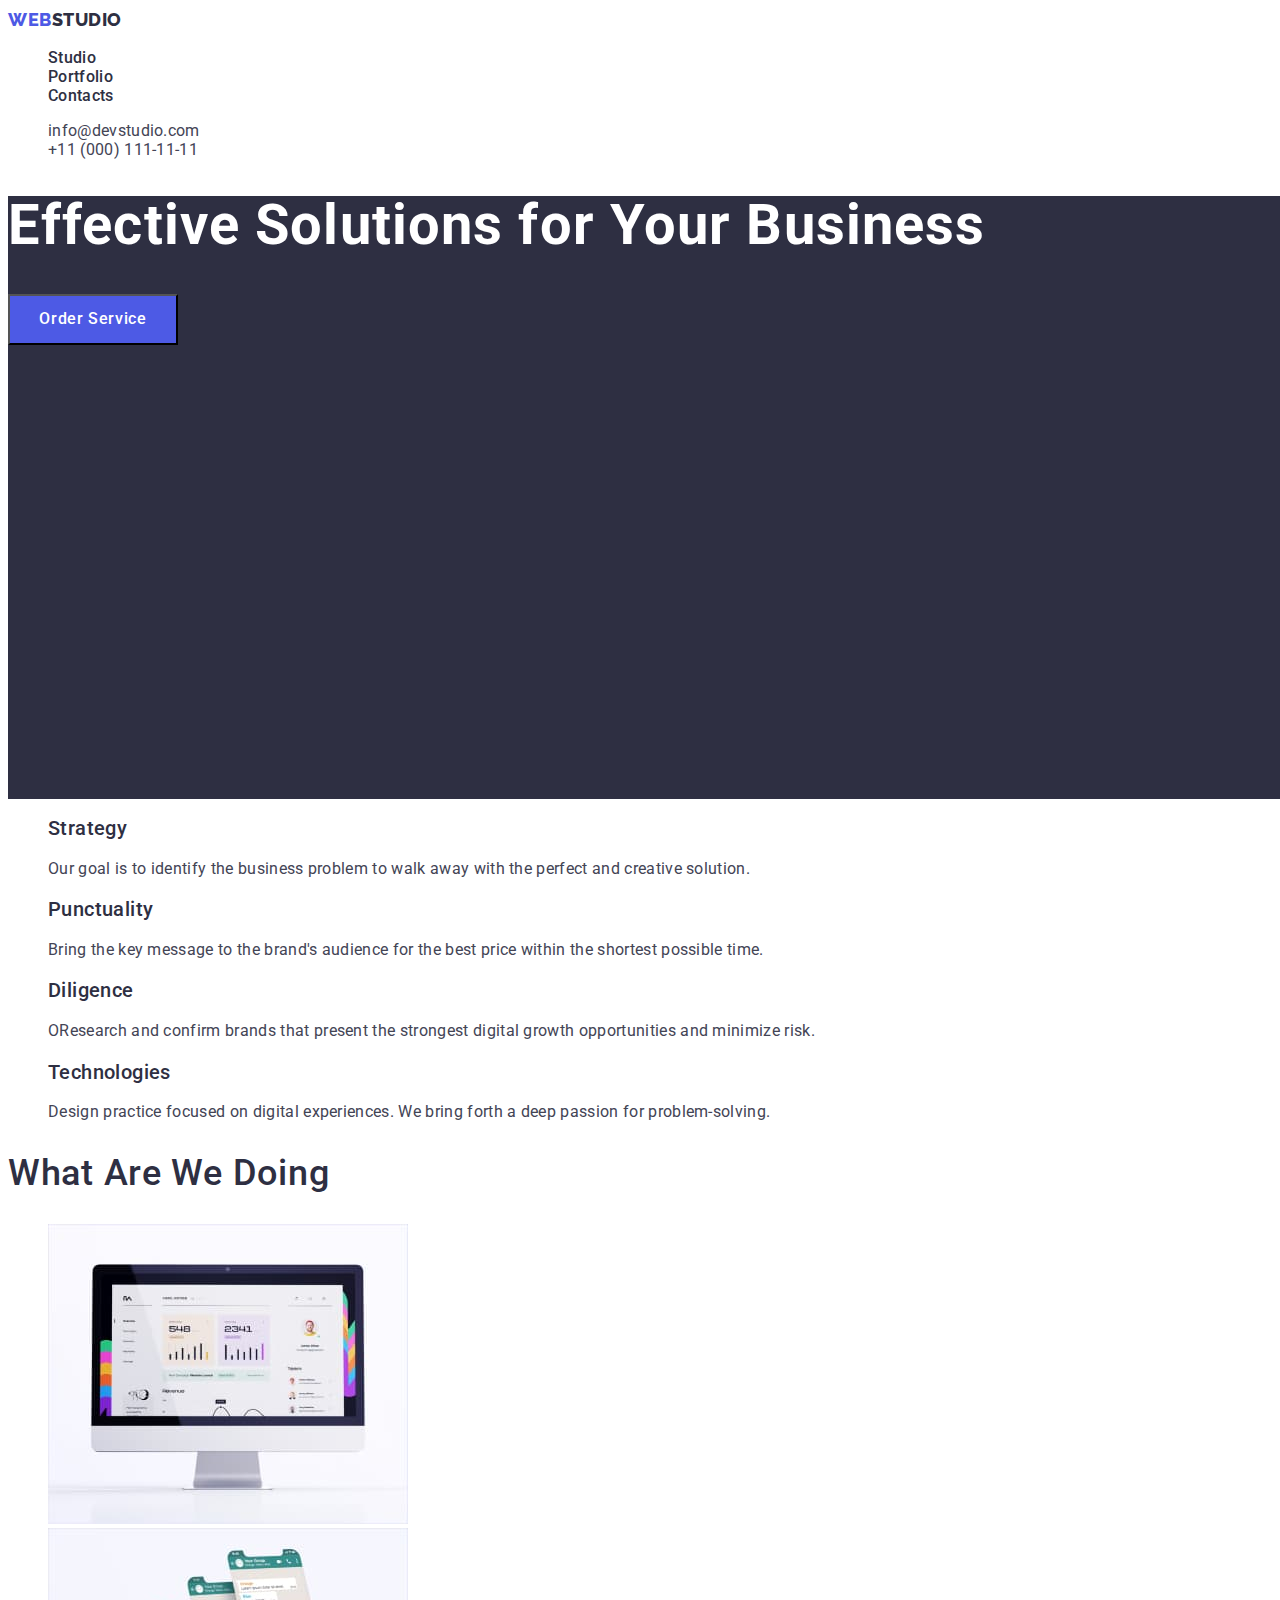
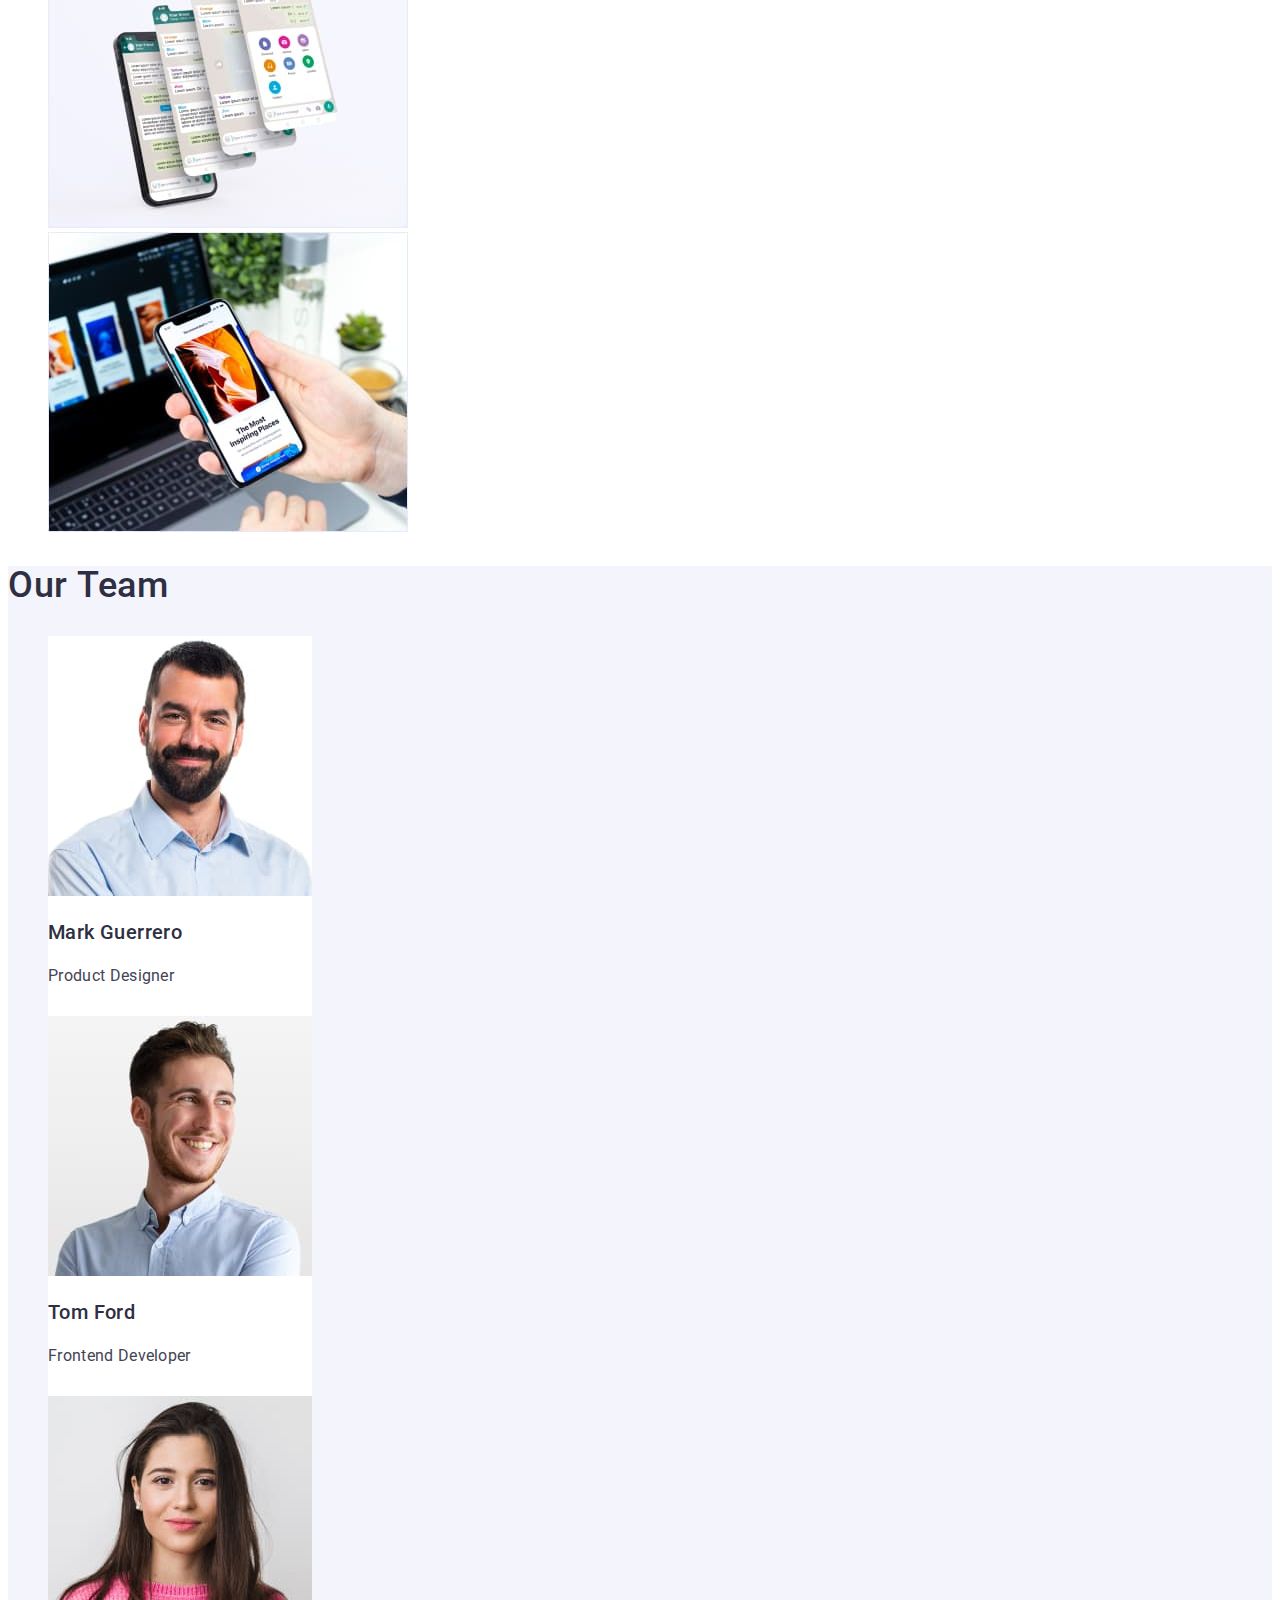
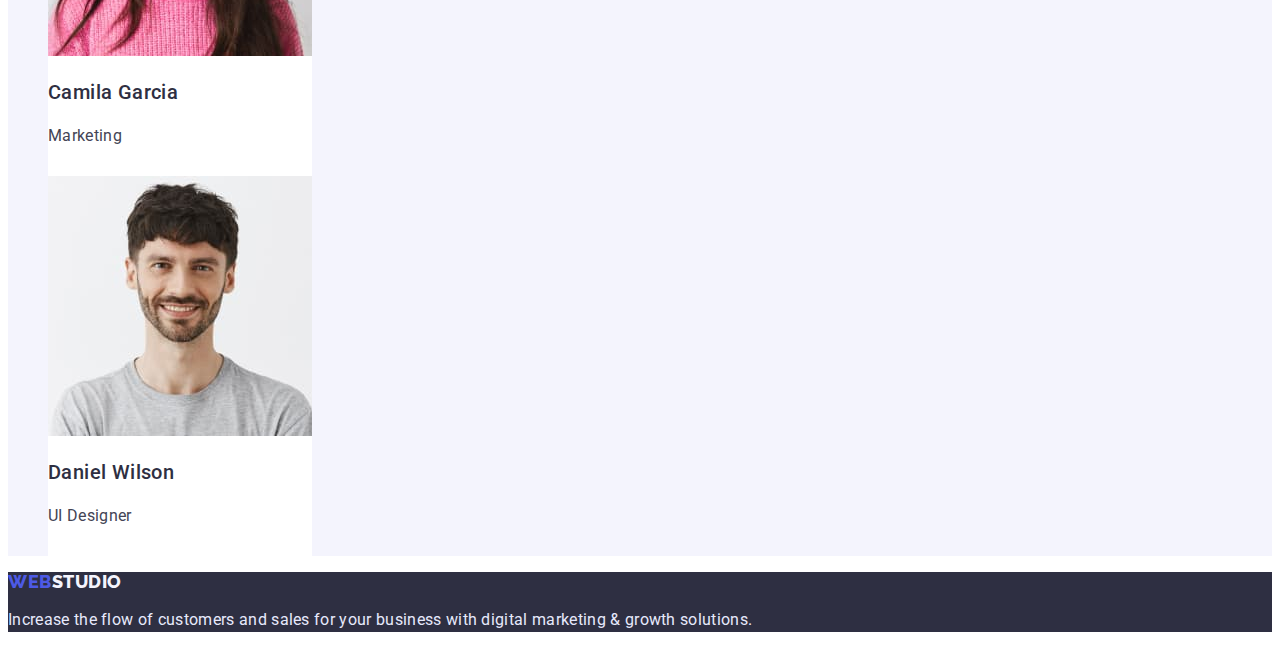
<file: index.html>
<!DOCTYPE html>
<html lang="en">
  <head>
    <meta charset="UTF-8" />
    <meta http-equiv="X-UA-Compatible" content="IE=edge" />
    <meta name="viewport" content="width=device-width, initial-scale=1.0" />
    <title>Document</title>
    <link rel="preconnect" href="https://fonts.googleapis.com" />
    <link rel="preconnect" href="https://fonts.gstatic.com" crossorigin />
    <link
      href="https://fonts.googleapis.com/css2?family=Raleway:wght@800&family=Roboto:wght@400;500;700&display=swap"
      rel="stylesheet"
    />
    <link rel="stylesheet" href="./css/styles.css" />
  </head>
  <body>
    <header class="header">
      <nav class="header-navigation">
        <a href="./index.html" class="header-link link"
          >Web<span class="header-logo">Studio</span></a
        >

        <ul class="header-list list">
          <li class="header-item">
            <a class="item-link link" href="./index.html">Studio</a>
          </li>
          <li class="header-item">
            <a class="item-link link" href="./portfolio.html">Portfolio</a>
          </li>
          <li class="header-item">
            <a class="item-link link" href="">Contacts</a>
          </li>
        </ul>
      </nav>
      <ul class="header-list list">
        <li>
          <a class="header-mail link" href="mailto:info@devstudio.com"
            >info@devstudio.com</a
          >
        </li>
        <li>
          <a class="header-tel link" href="tel:+110001111111"
            >+11 (000) 111-11-11</a
          >
        </li>
      </ul>
    </header>
    <main>
      <section class="main-section">
        <h1 class="main-title">Effective Solutions for Your Business</h1>
        <button type="button" class="main-btn">Order Service</button>
      </section>
      <section class="about">
        <ul class="about-list list">
          <li>
            <h2 class="about-pre-title">Strategy</h2>
            <p class="about-text">
              Our goal is to identify the business problem to walk away with the
              perfect and creative solution.
            </p>
          </li>
          <li>
            <h2 class="about-pre-title">Punctuality</h2>
            <p class="about-text">
              Bring the key message to the brand's audience for the best price
              within the shortest possible time.
            </p>
          </li>
          <li>
            <h2 class="about-pre-title">Diligence</h2>
            <p class="about-text">
              OResearch and confirm brands that present the strongest digital
              growth opportunities and minimize risk.
            </p>
          </li>
          <li>
            <h2 class="about-pre-title">Technologies</h2>
            <p class="about-text">
              Design practice focused on digital experiences. We bring forth a
              deep passion for problem-solving.
            </p>
          </li>
        </ul>
      </section>
      <section>
        <h2 class="about-title">What are we doing</h2>
        <ul class="about-list list">
          <li>
            <img
              src="./images/img1.jpg"
              alt="A computer with an open graph on the screen"
              width="360"
            />
          </li>
          <li>
            <img
              src="./images/img2.jpg"
              alt="Phone screen with many chats"
              width="360"
            />
          </li>
          <li>
            <img
              src="./images/img3.jpg"
              alt="A hand with a phone, on the screen of which it is written: the most inspiring Places."
              width="360"
            />
          </li>
        </ul>
      </section>
      <section class="team">
        <h2 class="team-title">Our Team</h2>
        <ul class="team-list list">
          <li class="team-card">
            <img src="./images/img4.jpg" alt="Mark's photo" width="264" />
            <h3 class="team-name">Mark Guerrero</h3>
            <p class="team-text">Product Designer</p>
          </li>
          <li class="team-card">
            <img src="./images/img5.jpg" alt="Tom's photo" width="264" />
            <h3 class="team-name">Tom Ford</h3>
            <p class="team-text">Frontend Developer</p>
          </li>
          <li class="team-card">
            <img src="./images/img6.jpg" alt="Camila's photo" width="264" />
            <h3 class="team-name">Camila Garcia</h3>
            <p class="team-text">Marketing</p>
          </li>
          <li class="team-card">
            <img src="./images/img7.jpg" alt="Daniel's photo" width="264" />
            <h3 class="team-name">Daniel Wilson</h3>
            <p class="team-text">UI Designer</p>
          </li>
        </ul>
      </section>
    </main>
    <footer class="footer">
      <a href="./index.html" class="footer-link link"
        >Web<span class="footer-logo">Studio</span></a
      >
      <p class="footer-text">
        Increase the flow of customers and sales for your business with digital
        marketing & growth solutions.
      </p>
    </footer>
  </body>
</html>
</file>
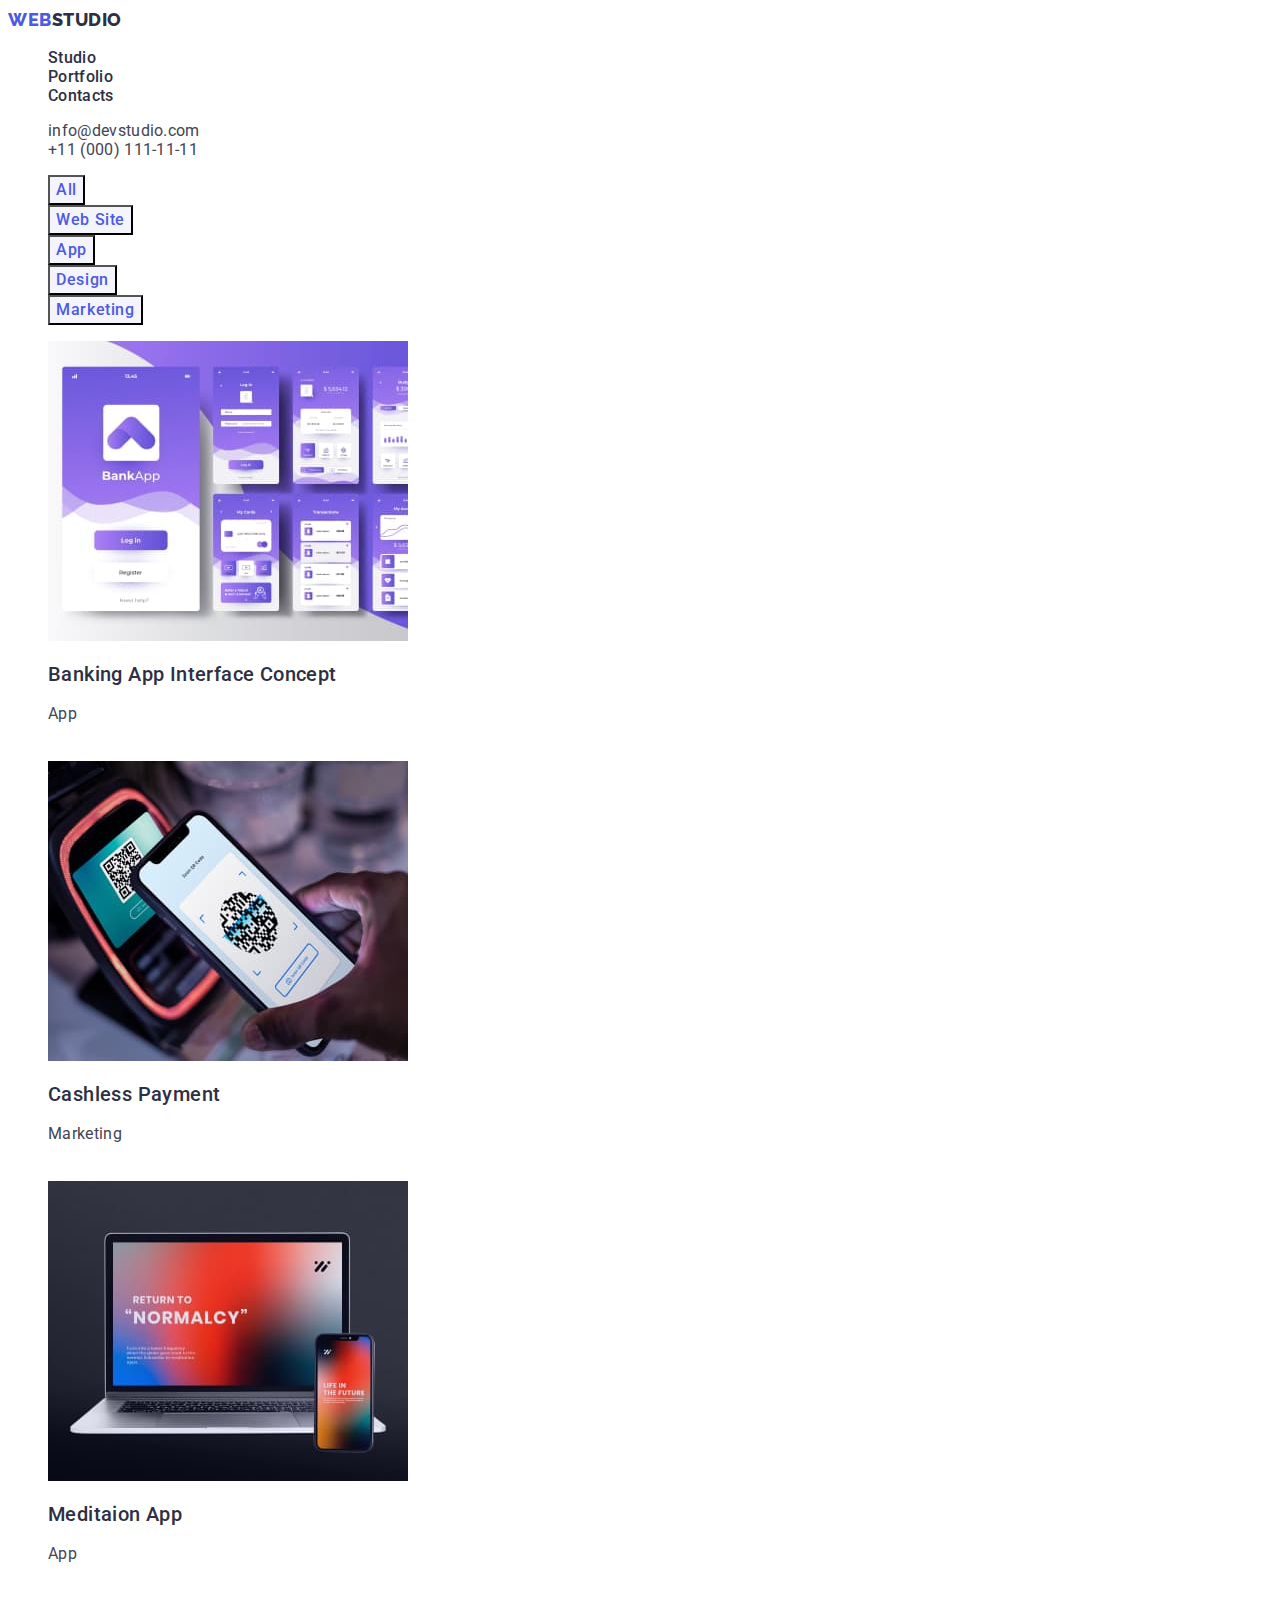
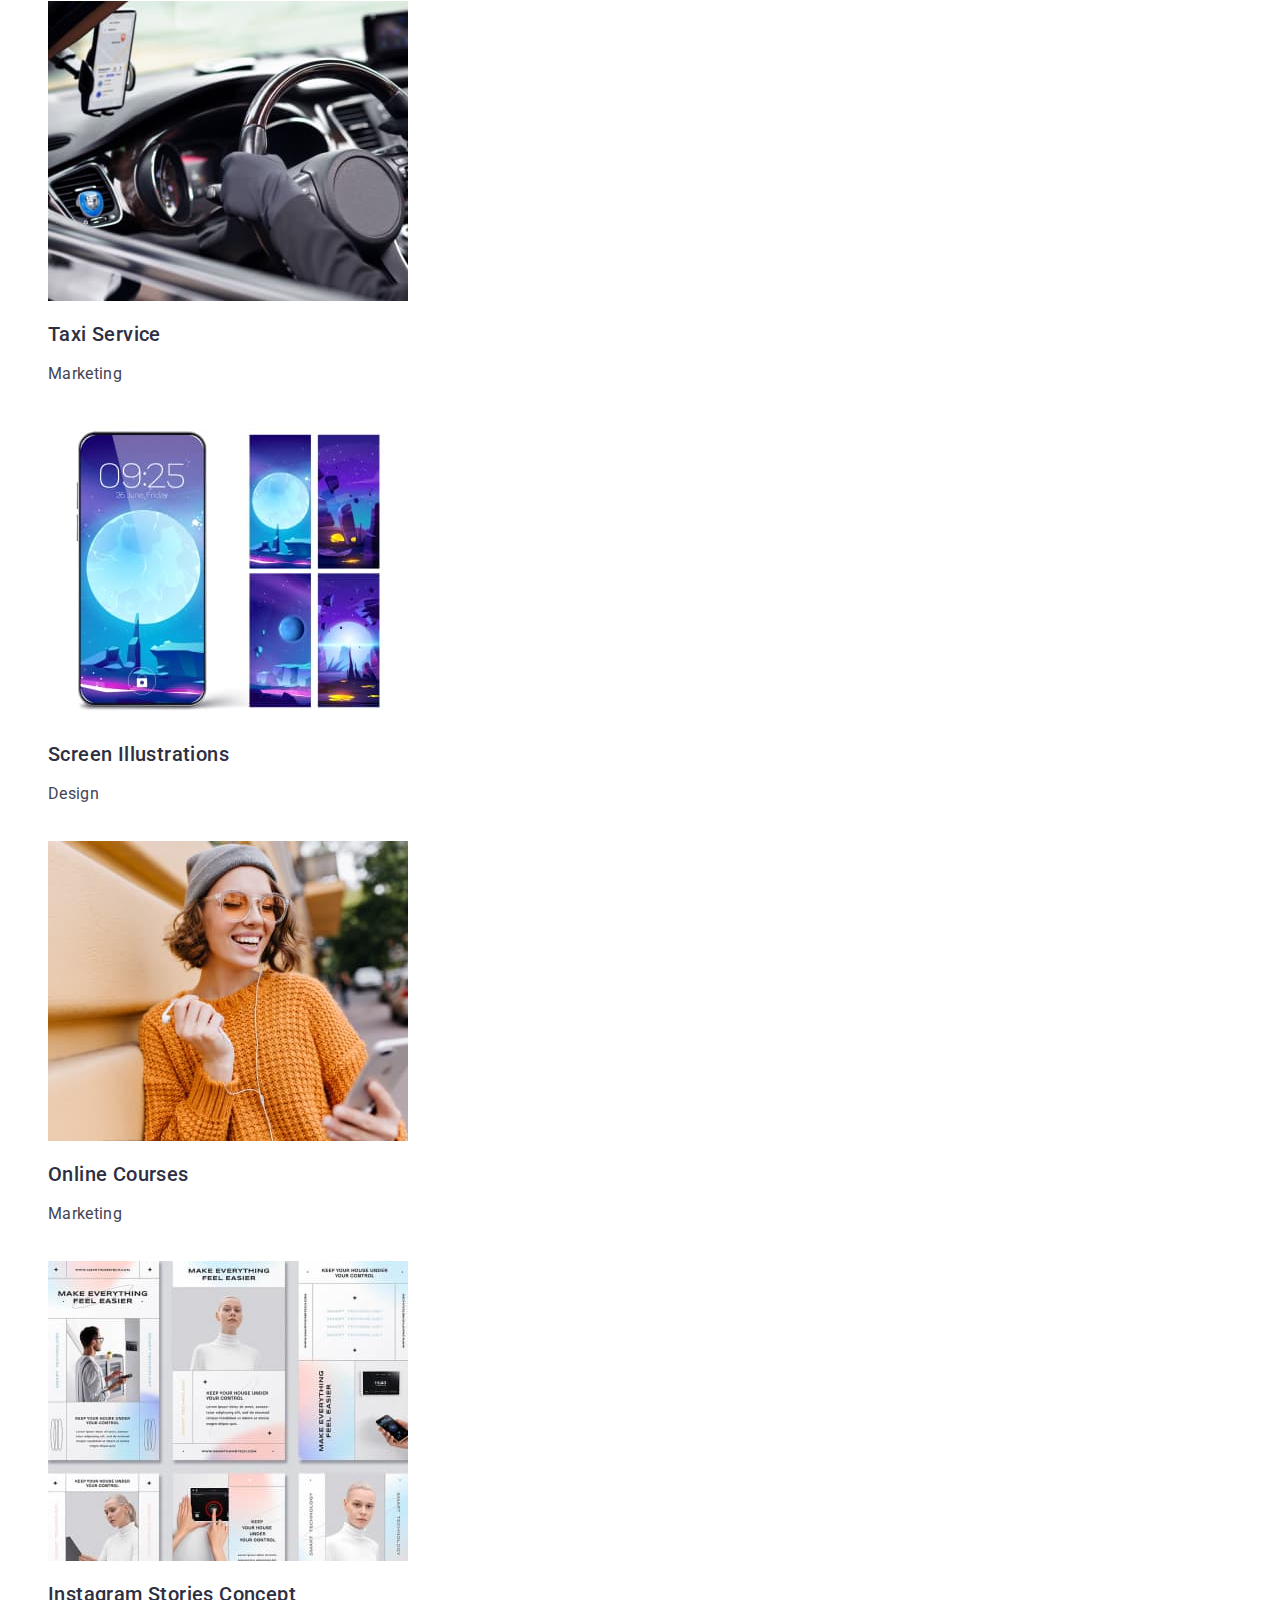
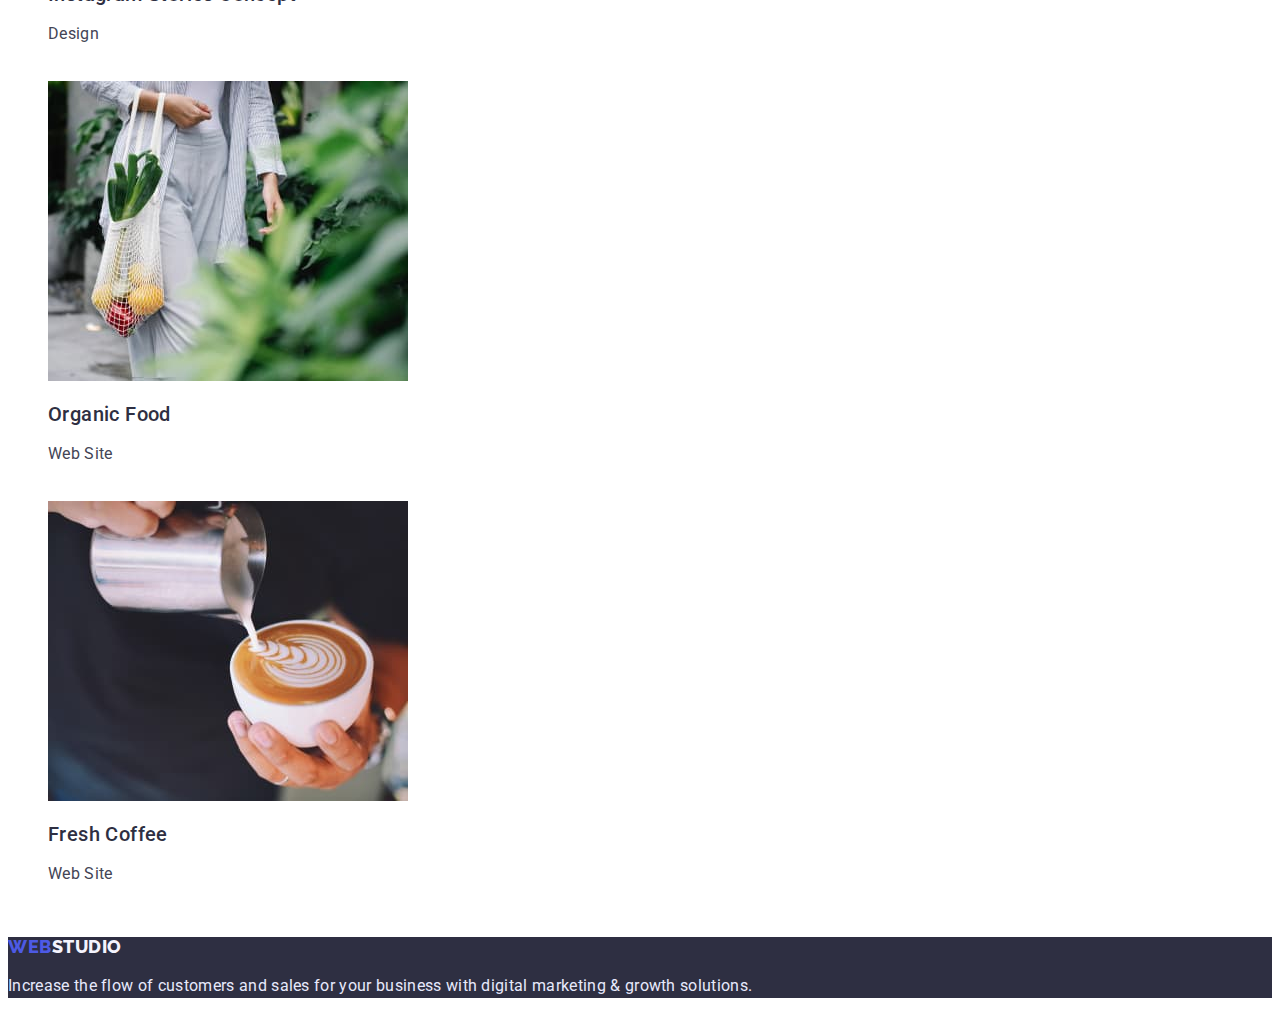
<file: portfolio.html>
<!DOCTYPE html>
<html lang="en">
  <head>
    <meta charset="UTF-8" />
    <meta http-equiv="X-UA-Compatible" content="IE=edge" />
    <meta name="viewport" content="width=device-width, initial-scale=1.0" />
    <title>Document</title>
    <link rel="preconnect" href="https://fonts.googleapis.com" />
    <link rel="preconnect" href="https://fonts.gstatic.com" crossorigin />
    <link
      href="https://fonts.googleapis.com/css2?family=Raleway:wght@800&family=Roboto:wght@400;500;700&display=swap"
      rel="stylesheet"
    />
    <link rel="stylesheet" href="./css/styles.css" />
  </head>
  <body>
    <header class="header">
      <nav class="header-navigation">
        <a href="./index.html" class="header-link link"
          >Web<span class="header-logo">Studio</span></a
        >
        
        <ul class="header-list list">
          <li class="header-item">
            <a class="item-link link" href="./index.html">Studio</a>
          </li>
          <li class="header-item">
            <a class="item-link link" href="./portfolio.html">Portfolio</a>
          </li>
          <li class="header-item">
            <a class="item-link link" href="">Contacts</a>
          </li>
        </ul>
      </nav>
      <ul class="header-list list">
        <li>
          <a class="header-mail link" href="mailto:info@devstudio.com"
            >info@devstudio.com</a
          >
        </li>
        <li>
          <a class="header-tel link" href="tel:+110001111111"
            >+11 (000) 111-11-11</a
          >
        </li>
      </ul>
    </header>
    <main >
      <section class="portfolio">
      <h1 class="visually-hidden">Portfolio</h1>
      <ul class="portfolio-list list">
        <li ><button type="button" class="portfolio-btn">All</button></li>
        <li ><button type="button" class="portfolio-btn">Web Site</button></li>
        <li ><button type="button" class="portfolio-btn">App</button></li>
        <li ><button type="button" class="portfolio-btn">Design</button></li>
        <li ><button type="button" class="portfolio-btn">Marketing</button></li>
      </ul>
      <ul class="portfolio-list list">
        <li class="portfolio-item">
          <a class="portfolio-link link" href=""
            ><img src="./images/img8.jpg" alt="App Interface " width="360" />
            <h2 class="portfolio-title">Banking App Interface Concept</h2>
            <p class="portfolio-text">App</p></a
          >
        </li>
        <li class="portfolio-item">
          <a class="portfolio-link link" href=""
            ><img src="./images/img9.jpg" alt=" Payment" width="360" />
            <h2 class="portfolio-title">Cashless Payment</h2>
            <p class="portfolio-text">Marketing</p></a
          >
        </li>
        <li class="portfolio-item">
          <a class="portfolio-link link" href=""
            ><img src="./images/img10.jpg" alt="Screen" width="360" />
            <h2 class="portfolio-title">Meditaion App</h2>
            <p class="portfolio-text">App</p></a
          >
        </li>
        <li class="portfolio-item">
          <a class="portfolio-link link" href=""
            ><img src="./images/img11.jpg" alt="Car" width="360" />
            <h2 class="portfolio-title">Taxi Service</h2>
            <p class="portfolio-text">Marketing</p></a
          >
        </li>
        <li class="portfolio-item">
          <a class="portfolio-link link" href=""
            ><img
              src="./images/img12.jpg"
              alt="Illustrations on screen"
              width="360"
            />
            <h2 class="portfolio-title">Screen Illustrations</h2>
            <p class="portfolio-text">Design</p></a
          >
        </li>
        <li class="portfolio-item">
          <a class="portfolio-link link" href=""
            ><img src="./images/img13.jpg" alt="Online Courses" width="360" />
            <h2 class="portfolio-title">Online Courses</h2>
            <p class="portfolio-text">Marketing</p></a
          >
        </li>
        <li class="portfolio-item">
          <a class="portfolio-link link" href=""
            ><img src="./images/img14.jpg" alt="Photo" width="360" />
            <h2 class="portfolio-title">Instagram Stories Concept</h2>
            <p class="portfolio-text">Design</p></a
          >
        </li>
        <li class="portfolio-item">
          <a class="portfolio-link link" href=""
            ><img
              src="./images/img15.jpg"
              alt="Women with fruits"
              width="360"
            />
            <h2 class="portfolio-title">Organic Food</h2>
            <p class="portfolio-text">Web Site</p></a
          >
        </li>
        <li class="portfolio-item">
          <a class="portfolio-link link" href=""
            ><img src="./images/img16.jpg" alt="Coffee" width="360" />
            <h2 class="portfolio-title">Fresh Coffee</h2>
            <p class="portfolio-text">Web Site</p></a
          >
        </li>
      </ul>
      </section>
    </main>
    <footer class="footer">
      <a href="./index.html" class="footer-link link">Web<span class="footer-logo">Studio</span></a>
      <p class="footer-text">
        Increase the flow of customers and sales for your business with digital
        marketing & growth solutions.
      </p>
    </footer>
  </body>
</html>
</file>
<file: css/styles.css>
:root {
  --primary-text-color: #2e2f42;
  --title-text-color: #2e2f42;
  --accent-color: #4d5ae5;
}

body {
  color: var(--primary-text-color);
  font-family: "Roboto", sans-serif;
  background-color: #ffffff;
}

.list {
  list-style: none;
}
.link {
  text-decoration: none;
}

.header {
  background-color: #ffff;
}
.header-navigation {
}
.header-link {
  font-family: "Raleway", sans-serif;
  font-weight: 800;
  font-size: 18px;
  line-height: 1.33;
  letter-spacing: 0.03em;
  text-transform: uppercase;
  color: var(--accent-color);
}
.header-logo {
  color: var(--title-text-color);
}
.header-list {
}
.header-item {
}
.item-link {
  font-weight: 500;
  font-size: 16px;
  line-height: 1.33px;
  letter-spacing: 0.02em;
  color: #2e2f42;
}

.item-link:hover,
.item-link:focus {
  color: #404bbf;
}

.header-mail {
  font-weight: 400;
  font-size: 16px;
  line-height: 1.33px;
  letter-spacing: 0.02em;
  color: #434455;
}

.header-mail:hover,
.header-mail:focus {
  color: #404bbf;
}

.header-tel {
  font-weight: 400;
  font-size: 16px;
  line-height: 1.33px;
  letter-spacing: 0.02em;
  color: #434455;
}

.header-tel:hover,
.header-tel:focus {
  color: #404bbf;
}

/*-------MAIN---------*/

.main-section {
  width: 1440px;
  height: 603px;
  background-color: #2e2f42;
}

.main-title {
  font-weight: 700;
  font-size: 56px;
  line-height: 1.07;
  letter-spacing: 0.02em;

  color: #ffffff;
}

.main-btn {
  font-family: inherit;
  font-weight: 500;
  font-size: 16px;
  line-height: 1.18;
  letter-spacing: 0.04em;
  color: #ffffff;
  cursor: pointer;
}

.main-btn {
  width: 170px;
  height: 51px;
  background-color: var(--accent-color);
}

.main-btn:hover,
.main-btn:focus {
  background: #404bbf;
}

.about {
  background: #ffffff;
}

.about-pre-title {
  font-weight: 500;
  font-size: 20px;
  line-height: 1.2;
  letter-spacing: 0.02em;
  color: var(--title-text-color);
}

.about-text {
  font-size: 16px;
  line-height: 1.5;
  letter-spacing: 0.02em;
  color: #434455;
}

.about-title {
  font-weight: 500;
  font-size: 36px;
  line-height: 1.11;
  letter-spacing: 0.02em;
  text-transform: capitalize;
  color: var(--title-text-color);
}

.team {
  background: #f4f4fd;
}
.team-title {
  font-weight: 500;
  font-size: 36px;
  line-height: 1.11;
  letter-spacing: 0.02em;
  text-transform: capitalize;
  color: var(--title-text-color);
}

.team-card {
  width: 264px;
  height: 380px;
  background-color: #ffffff;
}

.team-name {
  font-weight: 500;
  font-size: 20px;
  line-height: 1.2;
  letter-spacing: 0.02em;
  color: var(--title-text-color);
}

.team-text {
  font-size: 16px;
  line-height: 1.5;
  letter-spacing: 0.02em;
  color: #434455;
}
.footer {
  background-color: #2e2f42;
}

.footer-link {
  font-family: "Raleway";
  font-weight: 800;
  font-size: 18px;
  line-height: 1.16;
  letter-spacing: 0.03em;
  text-transform: uppercase;
  color: var(--accent-color);
}

.footer-logo {
  color: #f4f4fd;
}

.footer-text {
  font-size: 16px;
  line-height: 1.5;
  letter-spacing: 0.02em;
  color: #e7e9fc;
}

.visually-hidden {
  position: absolute;
  width: 1px;
  height: 1px;
  margin: -1px;
  border: 0;
  padding: 0;

  white-space: nowrap;
  clip-path: inset(100%);
  clip: rect(0 0 0 0);
  overflow: hidden;
}

.portfolio {
  background-color: #ffffff;
}

.portfolio-btn {
  font-family: inherit;
  font-weight: 500;
  font-size: 16px;
  line-height: 1.5;
  letter-spacing: 0.04em;
  color: var(--accent-color);
  cursor: pointer;
  background-color: #f4f4fd;
}

.portfolio-btn:hover,
.portfolio-btn:focus {
  font-weight: 600;
  font-size: 16px;
  line-height: 1.5;
  text-align: center;
  letter-spacing: 0.04em;
  color: #ffffff;
  background-color: #4d5ae5;
}

.portfolio-item {
  width: 360px;
  height: 420px;
  left: 156px;
  top: 288px;
  background-color: #ffffff;
}

.portfolio-title {
  font-weight: 500;
  font-size: 20px;
  line-height: 1.2;
  letter-spacing: 0.02em;
  color: var(--title-text-color);
}

.portfolio-text {
  font-size: 16px;
  line-height: 1.5;
  letter-spacing: 0.02em;
  color: #434455;
}
</file>
